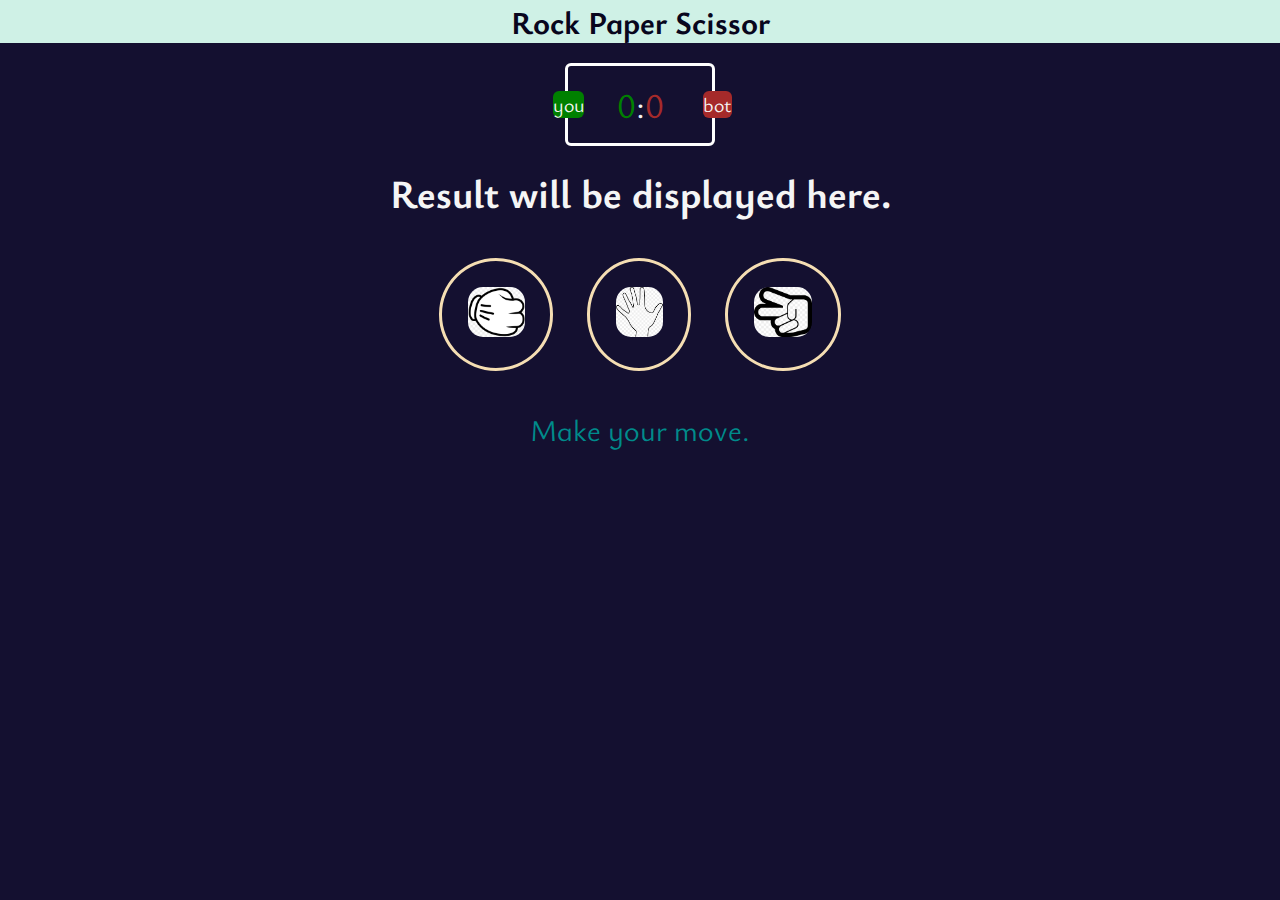
<file: Rock Paper Scissor/index.html>
<!DOCTYPE html>
<html lang="en">
    <head>
        <meta charset="UTF-8">
        <meta http-equiv="X-UA-Compatible" content="IE=edge">
        <meta name="viewport" content="width=device-width, initial-scale=1.0">
        <title>Rock paper scissors
        </title>
        <link rel="stylesheet" href="style.css">
    </head>
    <body>
        <header>
            <h1>Rock Paper Scissor</h1>
        </header>
        <div class="score-board">
            <div id="user" class="label">you</div>
            <div id="bot" class="label">bot</div>
            <span id="user-score">0</span>:<span id="bot-score">0</span>
        </div>
        <div class="result">
           <h1> Result will be displayed here.</h1>
        </div>
        <div class="choices">
            <div class="choice" id="rock-choice">
                <img src="./images/rock.png" alt="rock">
            </div>
            <div id="paper-choice" class="choice">
                <img src="./images/paper.png" alt="paper">
            </div>
            <div id="scissor-choice" class="choice">
                <img src="./images/scissors.png" alt="scissor">
            </div>
        </div>
            <div class="msg">
                <p id="msg"> Make your move.</p>
            </div>
        <script src="script.js"></script>
    </body>
</html>
</file>
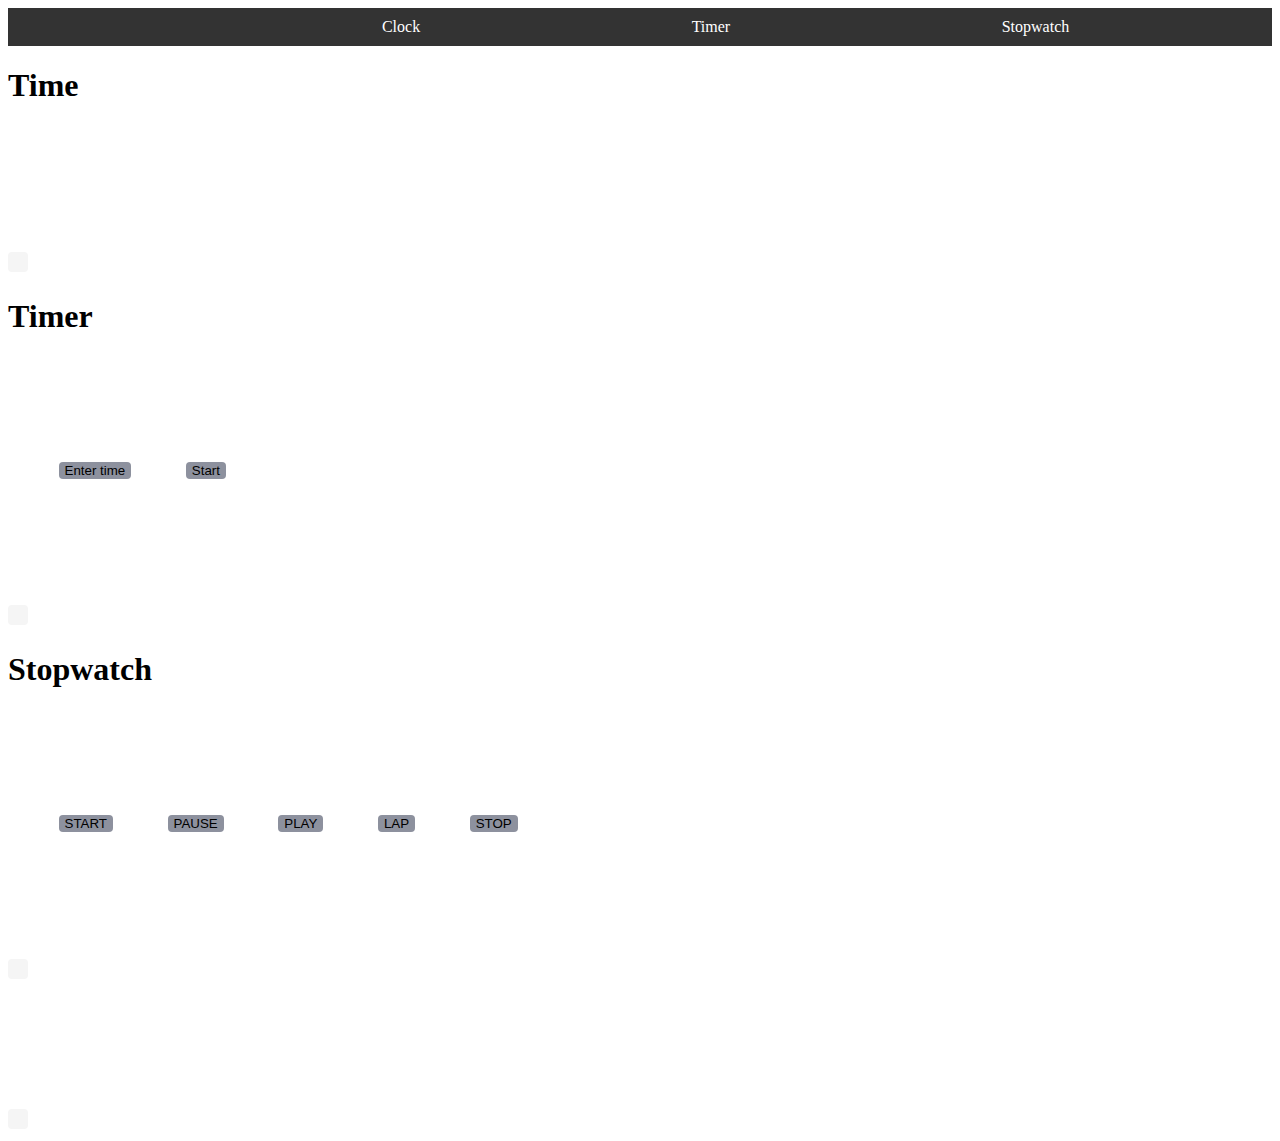
<file: Simple minor codes/multi functional clock/index.html>
<!DOCTYPE html>
<html lang="en">
<head>
    <meta charset="UTF-8">
    <meta http-equiv="X-UA-Compatible" content="IE=edge">
    <meta name="viewport" content="width=device-width, initial-scale=1.0">
    <title>Clock</title>
    <link rel="stylesheet" href="style.css">
    <title>Clock</title>
</head>
<body>
    <div class="nav">
        <nav>
            <ul>
                <li><a href="#clockh">Clock</a></li>
                <li><a href="#timerh">Timer</a></li>
                <li><a href="#stopwatchh">Stopwatch</a></li>
            </ul>
        </nav>
    </div>
    <h1>Time</h1>
    <div class="clock" id="clockh">
        <span id="clock"></span>
    </div>
    <h1>Timer</h1>
    <div class="timer" id="timerh">
            <button id="enter-time">Enter time</button>
            <button id="start-time">Start</button>
            <br>
            <span id="timer"> </span>
    </div>
    <h1>Stopwatch</h1>
    <div class="stopwatch" id="stopwatchh">
        <button id="start">START</button>
        <button id="pause">PAUSE</button>
        <button id="play">PLAY</button>
        <button id="lap">LAP</button>
        <button id="stop">STOP</button> <br>
        <span class="span-stopwatch" id="count"></span> <br>
        <span class="span-stopwatch" id="lapdisp"></span>  
    </div>
    <script src="script.js"> </script>
</body>
</html>
</file>
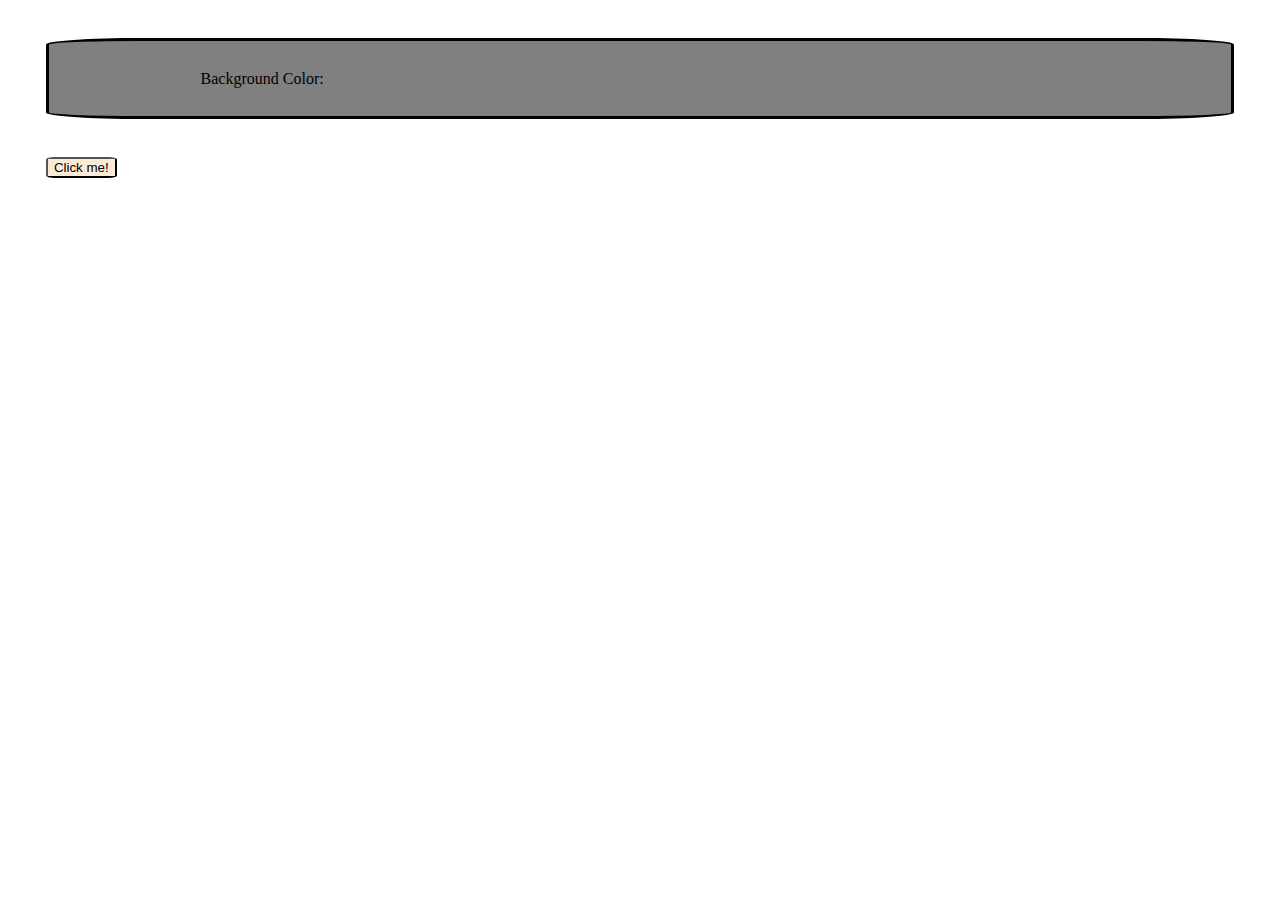
<file: Simple minor codes/Color changer/colorChanger.html>
<html>
    <head>
        <title>Color Flipper</title>
        <link rel="stylesheet" href="style.css">
    </head>
    <body>
        <main>
            <div class="container">
                <div class="display_color">
                    <p>Background Color: <span id="color"> </span></p>
                </div>
                <div class="button">
                    <button class="btn" id="detect">Click me!</button>
                </div>
            </div>
        </main>
        <script src="script.js
        "></script>
    </body>
</html>
</file>
<file: Rock Paper Scissor/style.css>
@import url('https://fonts.googleapis.com/css2?family=Ysabeau+Infant:wght@100&display=swap');
*{
    margin: 0;
    padding: 0;
    box-sizing: border-box;
}
body{
    background-color: rgb(20, 16, 48);
    font-family: 'Ysabeau Infant', sans-serif;
}
header{
    background: rgb(207, 241, 230);
}
header > h1{
    color: rgb(8, 6, 29);
    text-align: center;
}
.score-board{
    margin: auto;
    border: 3px solid white;
    width: 150px;
    margin-top: 20px;
    margin-bottom: 20px;
    color: whitesmoke;
    font-size: 35px;
    border-radius: 6px;
    text-align: center;
    padding: 15px;
    position: relative;
}
.label{
    background-color: brown;
    font-size: 20px;
    padding: opx;
    border-radius: 6px;
}
#user{
    background-color: green;
    position: absolute;
    top: 25px;
    left: -15px;
}
#bot{
    position: absolute;
    top: 25px;
    left: 135px;
}
.result{
    font-size: 20px;
    color: whitesmoke;
}
.result > h1{
    text-align: center;
}
.choices{
    text-align: center;
    margin-top: 3%;
}
.choice{
    display: inline-block;
    border: 3px solid wheat;
    border-radius: 50%;
    padding: 2%;
    margin: 0 15px;
}
img{
    height: 50px;
    border-radius: 15px;
}
.choice:hover{
    background-color: black;
    cursor: pointer;
}
.msg{
    text-align: center;
    font-size: 30px;
    margin-top: 3%;
    color: darkcyan;
}
#user-score{
    color: green;
}
#bot-score{
    color: brown;
}
</file>
<file: Simple minor codes/multi functional clock/style.css>
nav {
    background-color: #333;
  }
  
  ul {
    list-style-type: none;
    margin: 0;
    padding-left:10% ;
  }
  
  li {
    display: inline-block;
    padding-left: 20%;
  }
  
  a {
    display: block;
    padding: 10px 20px;
    color: #fff;
    text-decoration: none;
  }
  
  a:hover {
    background-color: #555;
  }
  .timer{
    margin-top: 10%;
  }
  button{
    background-color: rgb(141, 145, 158);
    border: 0;
    border-radius: 4px;
    margin-left: 4%;
  }
  button:hover{
    background-color: burlywood;
  }
  .stopwatch{
    margin-top: 10%;
  }
  .clock{
    margin-top: 10%;
    font-family: Arial, sans-serif;
    font-size: 2rem;
    color: #333;
    background-color: #f5f5f5;
    padding: 10px;
    border-radius: 4px;
    display: inline-block;
  }
  #timer{
    display: inline-block;
    margin-top: 10%;
    font-family: Arial, sans-serif;
    font-size: 2rem;
    color: #333;
    background-color: #f5f5f5;
    padding: 10px;
    border-radius: 4px;
  }
  .span-stopwatch{
    margin-top: 10%;
    font-family: Arial, sans-serif;
    font-size: 2rem;
    color: #333;
    background-color: #f5f5f5;
    padding: 10px;
    border-radius: 4px;
    display: inline-block;
  }
</file>
<file: Simple minor codes/Color changer/style.css>
.display_color{
    margin: 3%;
    background-color: grey;
    padding: 1%;
    border-radius: 8%;
    border-style: solid;
    padding-left: 12%;
}
.button{
    margin: 3%;
}
.btn{
    background-color: antiquewhite;
    border-radius: 12%;
}
</file>
